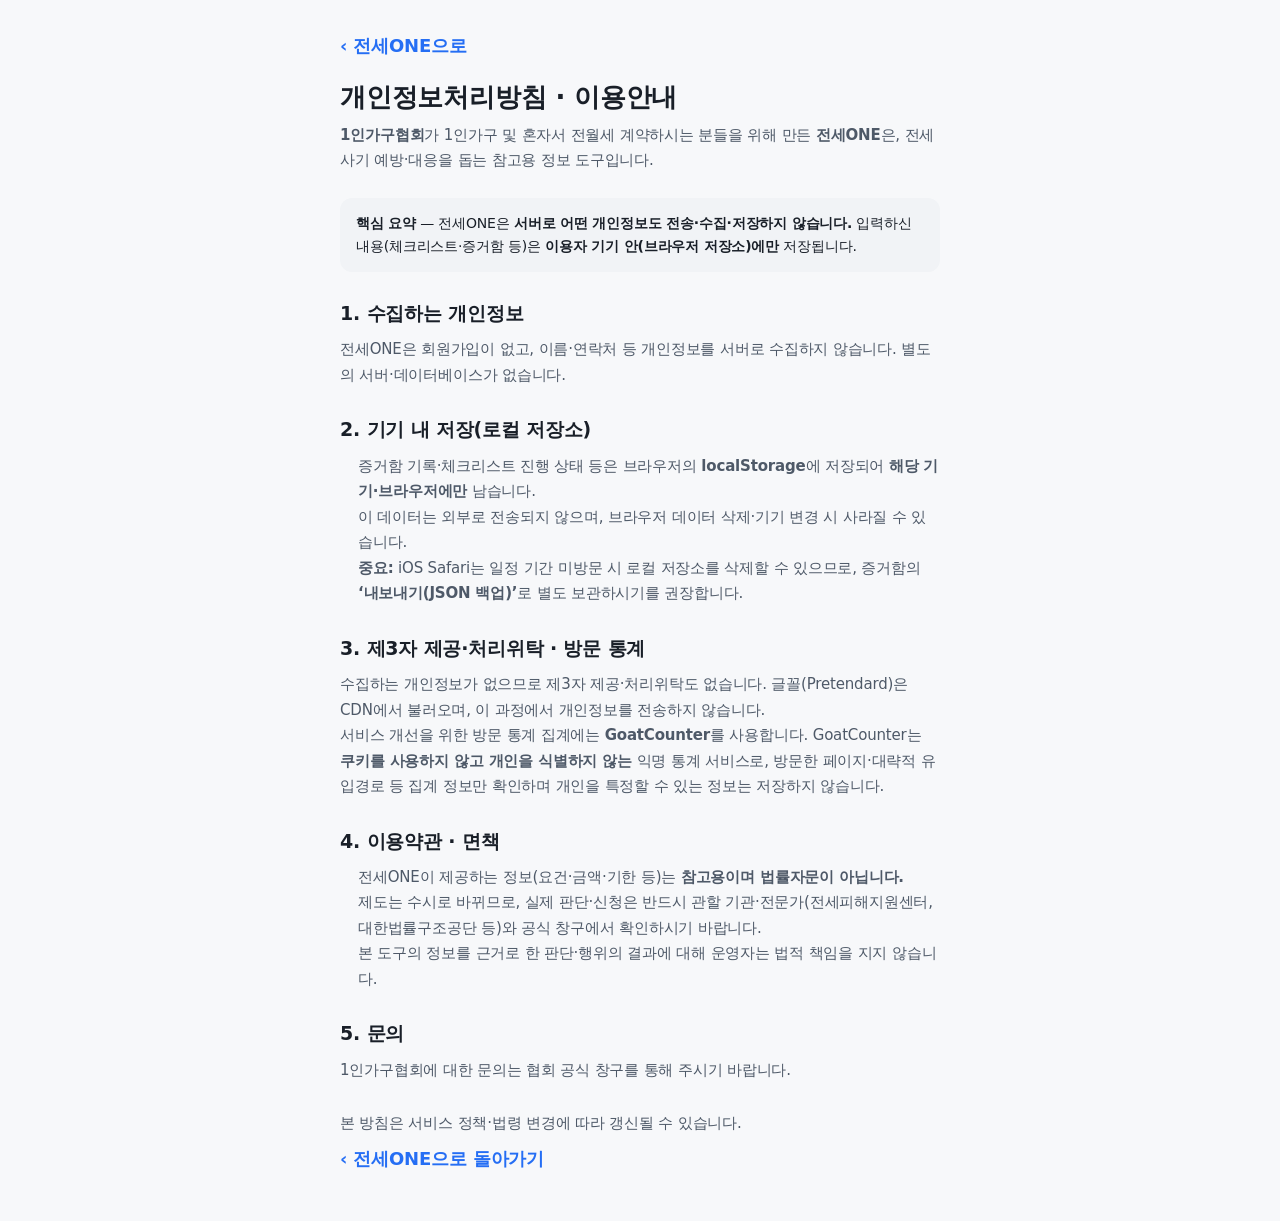
<file: privacy.html>
<!DOCTYPE html>
<html lang="ko">
<head>
  <meta charset="UTF-8" />
  <meta name="viewport" content="width=device-width, initial-scale=1, viewport-fit=cover" />
  <title>개인정보처리방침 · 이용안내 — 전세ONE</title>
  <meta name="color-scheme" content="light dark" />
  <meta name="theme-color" content="#256EF4" />
  <meta name="robots" content="index,follow" />
  <link rel="stylesheet" href="assets/css/tokens.css" />
  <link rel="stylesheet" href="assets/css/base.css" />
  <style>
    .doc { max-width: 640px; margin: 0 auto; padding: 24px 20px calc(40px + env(safe-area-inset-bottom, 0px)); }
    .doc h1 { font-size: var(--fs-h1, 26px); font-weight: 700; margin: 8px 0 4px; }
    .doc .lead { color: var(--ink-2); margin: 0 0 24px; font-size: 15px; }
    .doc h2 { font-size: var(--fs-h3, 18px); font-weight: 700; margin: 26px 0 8px; }
    .doc p, .doc li { color: var(--ink-2); line-height: 1.7; font-size: 15px; }
    .doc ul { padding-left: 18px; margin: 6px 0; }
    .doc a { color: var(--brand, #256EF4); }
    .back { display: inline-flex; align-items: center; gap: 6px; min-height: 44px; color: var(--brand, #256EF4); font-weight: 600; text-decoration: none; }
    .card-note { background: var(--surface-2, #f4f6fa); border-radius: 12px; padding: 14px 16px; margin: 14px 0; font-size: 14px; }
    .muted { color: var(--muted, #6b7280); font-size: 13px; margin-top: 28px; }
  </style>
</head>
<body>
  <div class="doc">
    <a class="back" href="index.html">‹ 전세ONE으로</a>
    <h1>개인정보처리방침 · 이용안내</h1>
    <p class="lead"><strong>1인가구협회</strong>가 1인가구 및 혼자서 전월세 계약하시는 분들을 위해 만든 <strong>전세ONE</strong>은, 전세사기 예방·대응을 돕는 참고용 정보 도구입니다.</p>

    <div class="card-note">
      <strong>핵심 요약</strong> — 전세ONE은 <strong>서버로 어떤 개인정보도 전송·수집·저장하지 않습니다.</strong>
      입력하신 내용(체크리스트·증거함 등)은 <strong>이용자 기기 안(브라우저 저장소)에만</strong> 저장됩니다.
    </div>

    <h2>1. 수집하는 개인정보</h2>
    <p>전세ONE은 회원가입이 없고, 이름·연락처 등 개인정보를 서버로 수집하지 않습니다. 별도의 서버·데이터베이스가 없습니다.</p>

    <h2>2. 기기 내 저장(로컬 저장소)</h2>
    <ul>
      <li>증거함 기록·체크리스트 진행 상태 등은 브라우저의 <strong>localStorage</strong>에 저장되어 <strong>해당 기기·브라우저에만</strong> 남습니다.</li>
      <li>이 데이터는 외부로 전송되지 않으며, 브라우저 데이터 삭제·기기 변경 시 사라질 수 있습니다.</li>
      <li><strong>중요:</strong> iOS Safari는 일정 기간 미방문 시 로컬 저장소를 삭제할 수 있으므로, 증거함의 <strong>‘내보내기(JSON 백업)’</strong>로 별도 보관하시기를 권장합니다.</li>
    </ul>

    <h2>3. 제3자 제공·처리위탁 · 방문 통계</h2>
    <p>수집하는 개인정보가 없으므로 제3자 제공·처리위탁도 없습니다. 글꼴(Pretendard)은 CDN에서 불러오며, 이 과정에서 개인정보를 전송하지 않습니다.</p>
    <p>서비스 개선을 위한 방문 통계 집계에는 <strong>GoatCounter</strong>를 사용합니다. GoatCounter는 <strong>쿠키를 사용하지 않고 개인을 식별하지 않는</strong> 익명 통계 서비스로, 방문한 페이지·대략적 유입경로 등 집계 정보만 확인하며 개인을 특정할 수 있는 정보는 저장하지 않습니다.</p>

    <h2>4. 이용약관 · 면책</h2>
    <ul>
      <li>전세ONE이 제공하는 정보(요건·금액·기한 등)는 <strong>참고용이며 법률자문이 아닙니다.</strong></li>
      <li>제도는 수시로 바뀌므로, 실제 판단·신청은 반드시 관할 기관·전문가(전세피해지원센터, 대한법률구조공단 등)와 공식 창구에서 확인하시기 바랍니다.</li>
      <li>본 도구의 정보를 근거로 한 판단·행위의 결과에 대해 운영자는 법적 책임을 지지 않습니다.</li>
    </ul>

    <h2>5. 문의</h2>
    <p>1인가구협회에 대한 문의는 협회 공식 창구를 통해 주시기 바랍니다.</p>

    <p class="muted">본 방침은 서비스 정책·법령 변경에 따라 갱신될 수 있습니다.</p>
    <a class="back" href="index.html">‹ 전세ONE으로 돌아가기</a>
  </div>
</body>
</html>
</file>
<file: assets/css/tokens.css>
/* tokens.css — 디자인 토큰 (라이트/다크, 신호등 3색, 타입/스페이싱/radius) */
/* 변수명은 계약(§6.1). 변경 시 컴포넌트가 깨짐. */

:root {
  /* 색상 — 라이트 */
  --bg: #F7F8FA;
  --surface: #FFFFFF;
  --surface-2: #F1F3F6;
  --ink: #191F28;
  --ink-2: #4E5968;
  --muted: #8B95A1;
  --line: #E5E8EB;

  /* brand — KRDS(정부 디자인시스템) primary 계열 institutional blue 오마주 */
  --brand: #256EF4;
  --brand-2: #1B4FD6;
  --brand-soft: #E6EEFE;

  --safe: #12B76A;
  --safe-soft: #E7F7EF;
  --warn: #F79009;
  --warn-soft: #FEF3E2;
  --danger: #F04438;
  --danger-soft: #FEECEB;

  /* 반경 */
  --radius: 20px;
  --radius-sm: 14px;
  --radius-pill: 999px;

  /* 그림자 */
  --shadow: 0 1px 2px rgba(16, 24, 40, .04), 0 8px 24px -12px rgba(16, 24, 40, .12);
  --shadow-lg: 0 4px 12px rgba(16, 24, 40, .08), 0 20px 48px -16px rgba(16, 24, 40, .24);

  /* 스페이싱 스케일 (4/8/12/16/20/24/32/40) */
  --sp-1: 4px;
  --sp-2: 8px;
  --sp-3: 12px;
  --sp-4: 16px;
  --sp-5: 20px;
  --sp-6: 24px;
  --sp-7: 32px;
  --sp-8: 40px;

  /* 타이포 */
  --font: "Pretendard Variable", "Pretendard", -apple-system, BlinkMacSystemFont, system-ui, "Malgun Gothic", "Apple SD Gothic Neo", sans-serif;

  /* 타입 스케일 — KRDS/정부 접근성 오마주: 본문 상향(16→18)으로 시안성·가독성 강화.
     레이아웃(스페이싱·radius)은 px 고정이라 글자만 커지고 구조는 유지된다. */
  --fs-display: 2rem;      /* 32 */
  --fs-h1: 1.625rem;       /* 26 */
  --fs-h2: 1.375rem;       /* 22 */
  --fs-h3: 1.1875rem;      /* 19 */
  --fs-body: 1.125rem;     /* 18 */
  --fs-sm: 1rem;           /* 16 */
  --fs-caption: 0.8125rem; /* 13 */

  /* 레이아웃 */
  --app-max: 480px;
  --header-h: 56px;
  --cta-h: 76px;

  color-scheme: light;
}

/* 다크 — 수동 토글 */
:root[data-theme="dark"] {
  --bg: #0F1216;
  --surface: #171B21;
  --surface-2: #1E242C;
  --ink: #EAECEF;
  --ink-2: #B0B8C1;
  --muted: #7A828C;
  --line: #262C34;

  --brand: #5A9BFF;
  --brand-2: #3182F6;
  --brand-soft: #12233F;

  --safe: #3DDC97;
  --safe-soft: #0F2A20;
  --warn: #F5A94A;
  --warn-soft: #2A2011;
  --danger: #FF6B5E;
  --danger-soft: #2E1614;

  --shadow: 0 1px 2px rgba(0, 0, 0, .3), 0 8px 24px -12px rgba(0, 0, 0, .5);
  --shadow-lg: 0 4px 12px rgba(0, 0, 0, .4), 0 20px 48px -16px rgba(0, 0, 0, .6);

  color-scheme: dark;
}

/* 다크 — 시스템 설정 (사용자가 light를 명시하지 않은 경우) */
@media (prefers-color-scheme: dark) {
  :root:not([data-theme="light"]) {
    --bg: #0F1216;
    --surface: #171B21;
    --surface-2: #1E242C;
    --ink: #EAECEF;
    --ink-2: #B0B8C1;
    --muted: #7A828C;
    --line: #262C34;

    --brand: #5A9BFF;
    --brand-2: #3182F6;
    --brand-soft: #12233F;

    --safe: #3DDC97;
    --safe-soft: #0F2A20;
    --warn: #F5A94A;
    --warn-soft: #2A2011;
    --danger: #FF6B5E;
    --danger-soft: #2E1614;

    --shadow: 0 1px 2px rgba(0, 0, 0, .3), 0 8px 24px -12px rgba(0, 0, 0, .5);
    --shadow-lg: 0 4px 12px rgba(0, 0, 0, .4), 0 20px 48px -16px rgba(0, 0, 0, .6);

    color-scheme: dark;
  }
}
</file>
<file: assets/css/base.css>
/* base.css — reset, 타이포, 레이아웃 프리미티브, 셸/헤더/하단CTA */

*, *::before, *::after { box-sizing: border-box; }

html { -webkit-text-size-adjust: 100%; }

body {
  margin: 0;
  font-family: var(--font);
  font-size: var(--fs-body);
  line-height: 1.65;
  letter-spacing: -0.01em;
  color: var(--ink);
  background: var(--bg);
  -webkit-font-smoothing: antialiased;
  text-rendering: optimizeLegibility;
}

h1, h2, h3, h4, p, ul, ol, figure { margin: 0; }
ul, ol { padding: 0; list-style: none; }

a { color: var(--brand); text-decoration: none; }
a:hover { text-decoration: underline; }

button { font-family: inherit; cursor: pointer; }

img { max-width: 100%; display: block; }

/* 포커스 접근성 */
:focus-visible {
  outline: 2px solid var(--brand);
  outline-offset: 2px;
  border-radius: 6px;
}
:focus:not(:focus-visible) { outline: none; }

/* 타이포 유틸 */
.t-display { font-size: var(--fs-display); font-weight: 700; line-height: 1.3; }
.t-h1 { font-size: var(--fs-h1); font-weight: 700; line-height: 1.3; }
.t-h2 { font-size: var(--fs-h2); font-weight: 700; line-height: 1.35; }
.t-h3 { font-size: var(--fs-h3); font-weight: 600; line-height: 1.4; }
.t-body { font-size: var(--fs-body); font-weight: 400; }
.t-sm { font-size: var(--fs-sm); font-weight: 400; }
.t-caption { font-size: var(--fs-caption); font-weight: 500; }
.t-muted { color: var(--muted); }
.t-ink2 { color: var(--ink-2); }
.t-center { text-align: center; }
.t-bold { font-weight: 700; }

.stack > * + * { margin-top: var(--sp-3); }
.stack-lg > * + * { margin-top: var(--sp-5); }
.row { display: flex; align-items: center; gap: var(--sp-2); }
.row-wrap { display: flex; flex-wrap: wrap; gap: var(--sp-2); }
.spread { display: flex; align-items: center; justify-content: space-between; gap: var(--sp-2); }
.grow { flex: 1 1 auto; min-width: 0; }
.hidden { display: none !important; }
.sr-only {
  position: absolute; width: 1px; height: 1px; padding: 0; margin: -1px;
  overflow: hidden; clip: rect(0 0 0 0); white-space: nowrap; border: 0;
}

/* ===== 앱 셸 ===== */
.app-shell {
  min-height: 100vh;
  max-width: var(--app-max);
  margin: 0 auto;
  background: var(--bg);
  position: relative;
  display: flex;
  flex-direction: column;
  box-shadow: 0 0 0 1px var(--line);
}
@media (min-width: 481px) {
  .app-shell { min-height: 100dvh; box-shadow: var(--shadow); }
}

/* 헤더 */
.app-header {
  position: sticky;
  top: 0;
  z-index: 20;
  height: var(--header-h);
  display: flex;
  align-items: center;
  gap: var(--sp-2);
  padding: 0 var(--sp-3);
  background: color-mix(in srgb, var(--surface) 88%, transparent);
  backdrop-filter: saturate(180%) blur(12px);
  -webkit-backdrop-filter: saturate(180%) blur(12px);
  border-bottom: 1px solid var(--line);
}
.app-header__title {
  font-size: var(--fs-h3);
  font-weight: 700;
  flex: 1 1 auto;
  min-width: 0;
  overflow: hidden;
  text-overflow: ellipsis;
  white-space: nowrap;
}
.app-header__title.is-home {
  display: flex;
  flex-direction: column;
  justify-content: center;
  gap: 1px;
  line-height: 1.12;
  white-space: normal;
  overflow: visible;
}
.brand-wm { font-size: 20px; font-weight: 800; letter-spacing: -.02em; color: var(--ink); }
.brand-wm b { color: var(--brand); font-weight: 800; }
.brand-tag { font-size: 11px; font-weight: 500; color: var(--muted); letter-spacing: .01em; }
.iconbtn {
  width: 40px; height: 40px;
  display: inline-flex; align-items: center; justify-content: center;
  border: none; background: transparent; color: var(--ink);
  border-radius: var(--radius-pill);
  font-size: 18px; line-height: 1;
}
.iconbtn:hover { background: var(--surface-2); }
.iconbtn:active { transform: scale(.94); }

/* 본문 */
.app-main {
  flex: 1 1 auto;
  padding: var(--sp-5) var(--sp-4);
  padding-bottom: calc(var(--cta-h) + env(safe-area-inset-bottom, 0px) + var(--sp-6));
  outline: none;
}
.app-main.no-cta {
  padding-bottom: calc(env(safe-area-inset-bottom, 0px) + var(--sp-8));
}

/* 하단 고정 CTA 바 */
.cta-bar {
  position: fixed;
  bottom: 0;
  left: 50%;
  transform: translateX(-50%);
  width: 100%;
  max-width: var(--app-max);
  z-index: 25;
  padding: var(--sp-3) var(--sp-4);
  padding-bottom: calc(var(--sp-3) + env(safe-area-inset-bottom, 0px));
  background: color-mix(in srgb, var(--surface) 92%, transparent);
  backdrop-filter: saturate(180%) blur(12px);
  -webkit-backdrop-filter: saturate(180%) blur(12px);
  border-top: 1px solid var(--line);
  display: flex;
  gap: var(--sp-2);
}
.cta-bar.hidden { display: none; }

/* 페이지 진입 트랜지션 */
.view-enter { animation: viewIn .22s ease both; }
@keyframes viewIn {
  from { opacity: 0; transform: translateY(6px); }
  to { opacity: 1; transform: translateY(0); }
}

/* 뒤로가기 화살표 아이콘(텍스트 대체) */
.back-arrow::before { content: "‹"; font-size: 26px; font-weight: 400; line-height: 1; margin-top: -2px; }

@media (prefers-reduced-motion: reduce) {
  * { animation-duration: 0.001ms !important; transition-duration: 0.001ms !important; }
  .view-enter { animation: none; }
}
</file>
